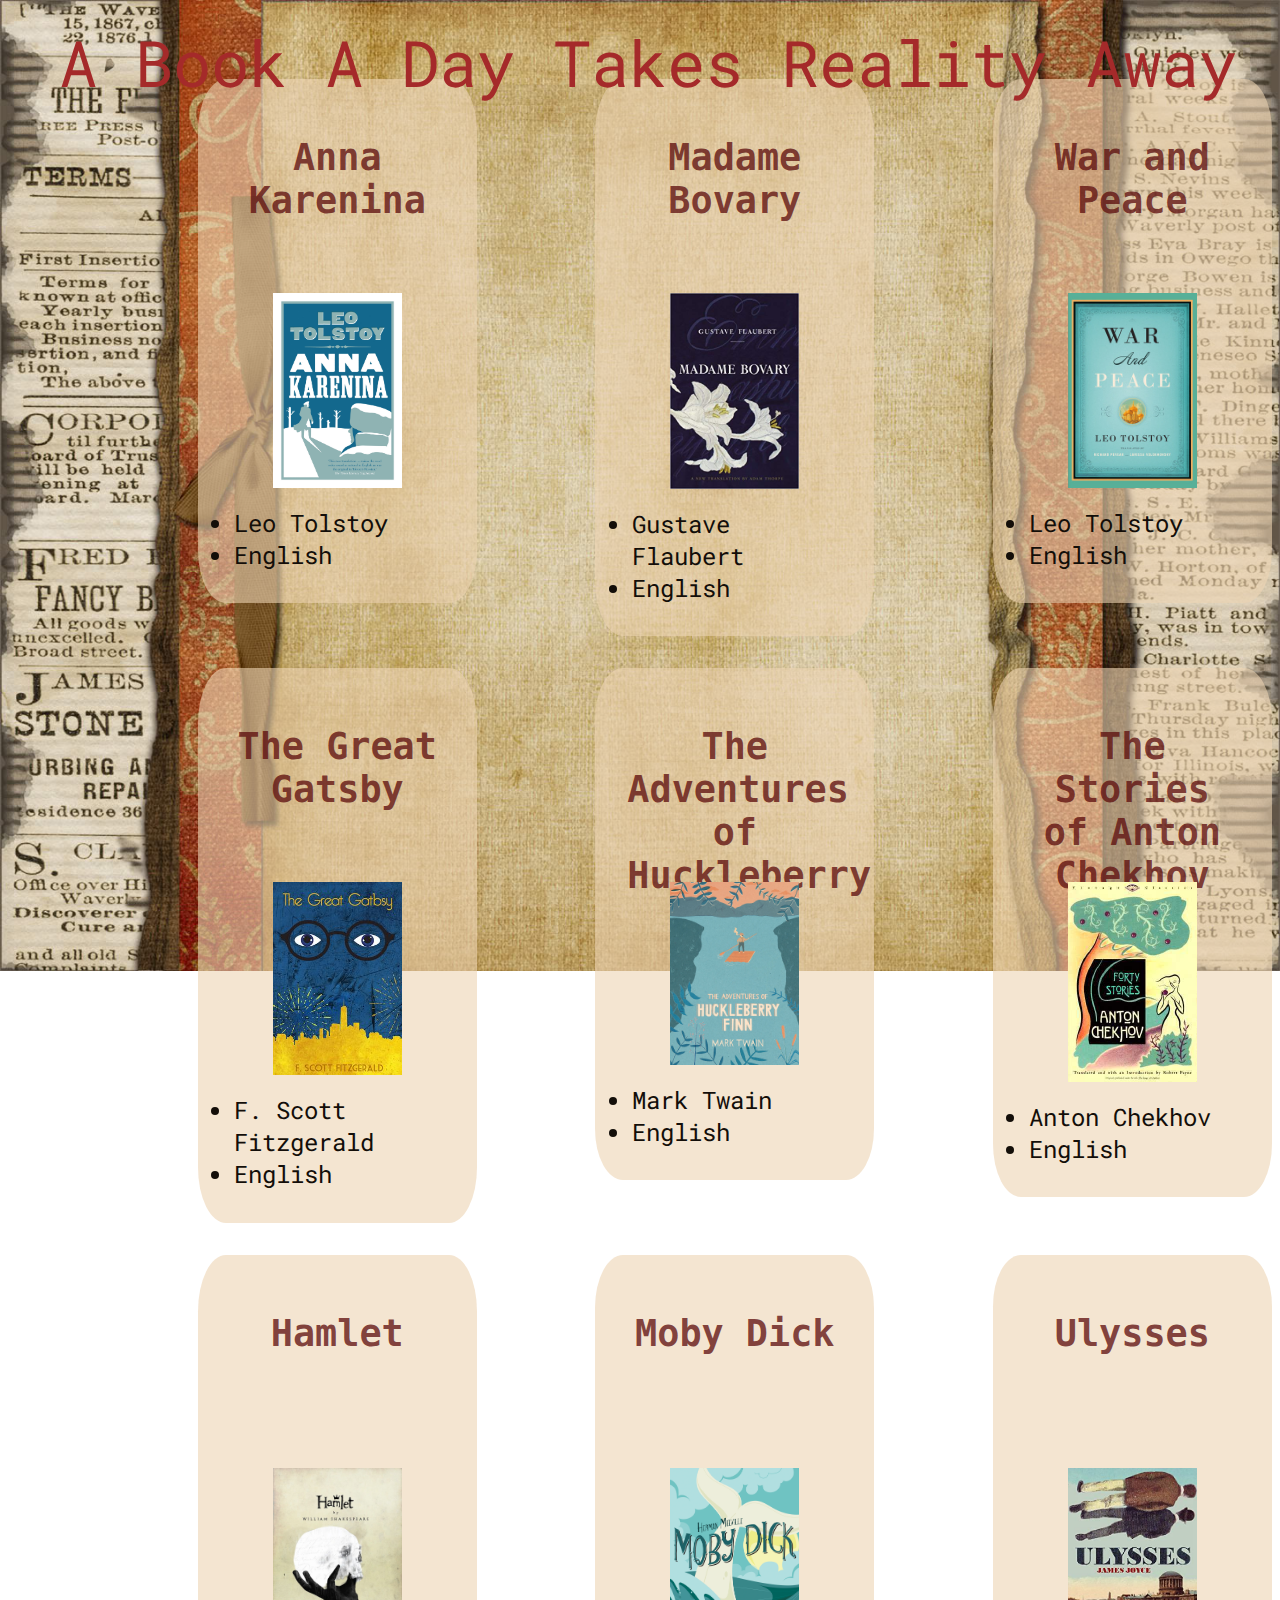
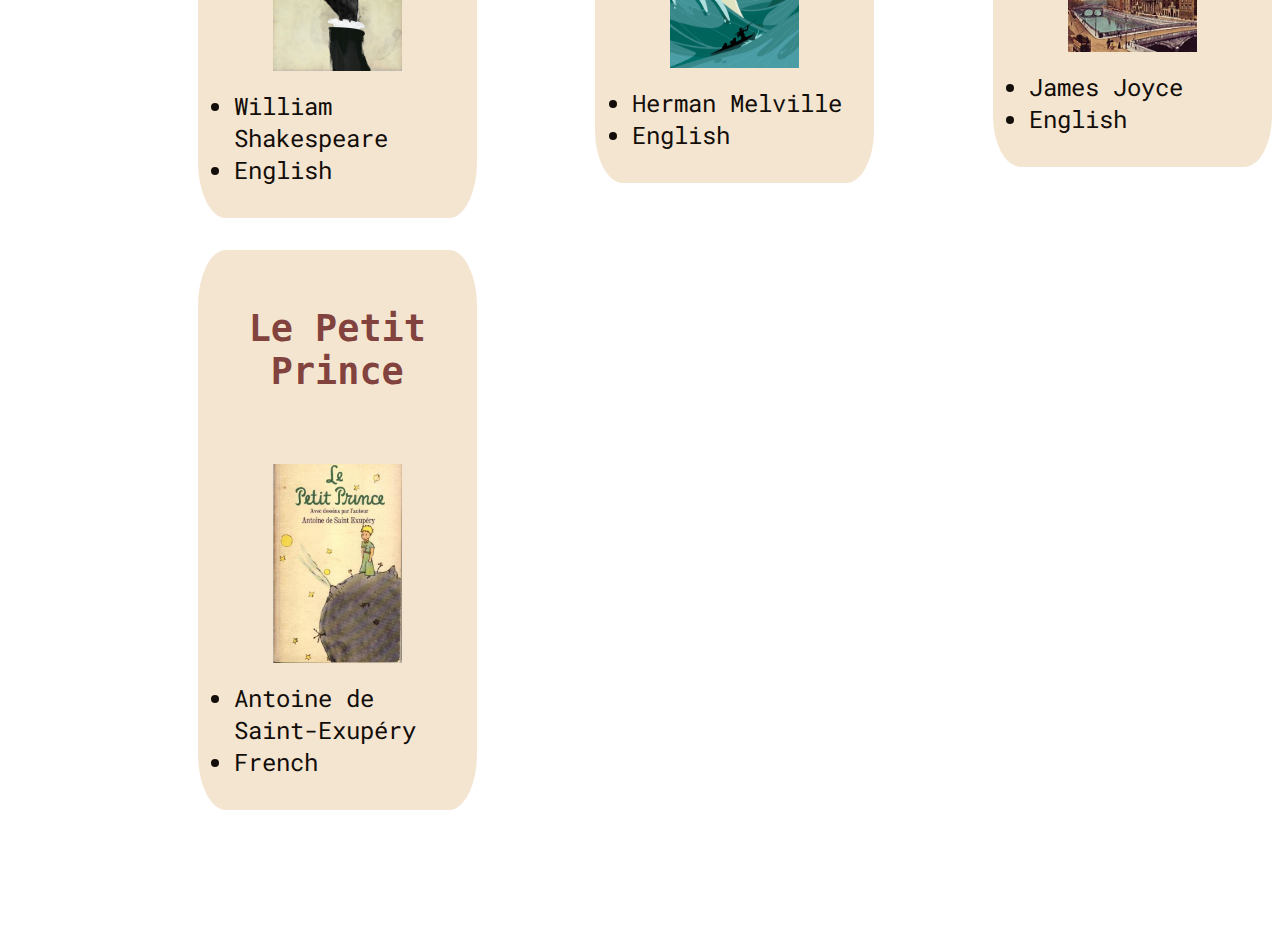
<file: Week-6-Revised/index.html>
<!DOCTYPE html>
<html lang="en">

<head>
    <meta charset="UTF-8">
    <meta name="viewport" content="width=device-width, initial-scale=1.0">
    <meta http-equiv="X-UA-Compatible" content="ie=edge">
    <link rel="stylesheet" href="./style.css">
    <title>FAVORITE BOOKS</title>
</head>

<body>

    <div id=bookList> </div>

    <script src="app.js"></script>
</body>

</html>
</file>
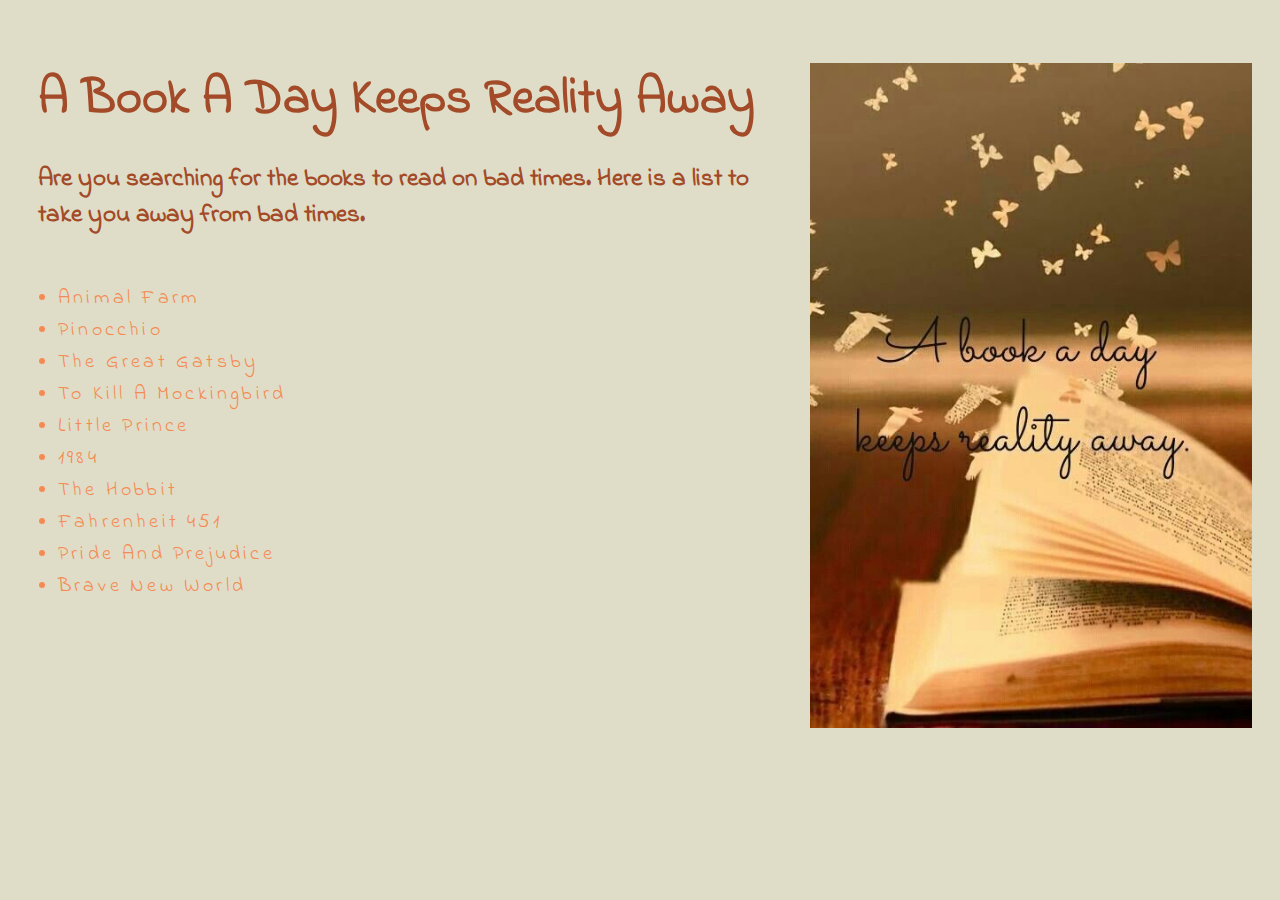
<file: Week-6/index.html>
<!DOCTYPE html>
<html lang="en">

<head>
    <meta charset="UTF-8">
    <meta name="viewport" content="width=device-width, initial-scale=1.0">
    <meta http-equiv="X-UA-Compatible" content="ie=edge">
    <link rel="stylesheet" href="./style.css">
    <link href="https://fonts.googleapis.com/css?family=Indie+Flower&display=swap" rel="stylesheet">
    <title>Book Website With DOM</title>
</head>

<body>

    <script src="./app.js"></script>

</body>

</html>
</file>
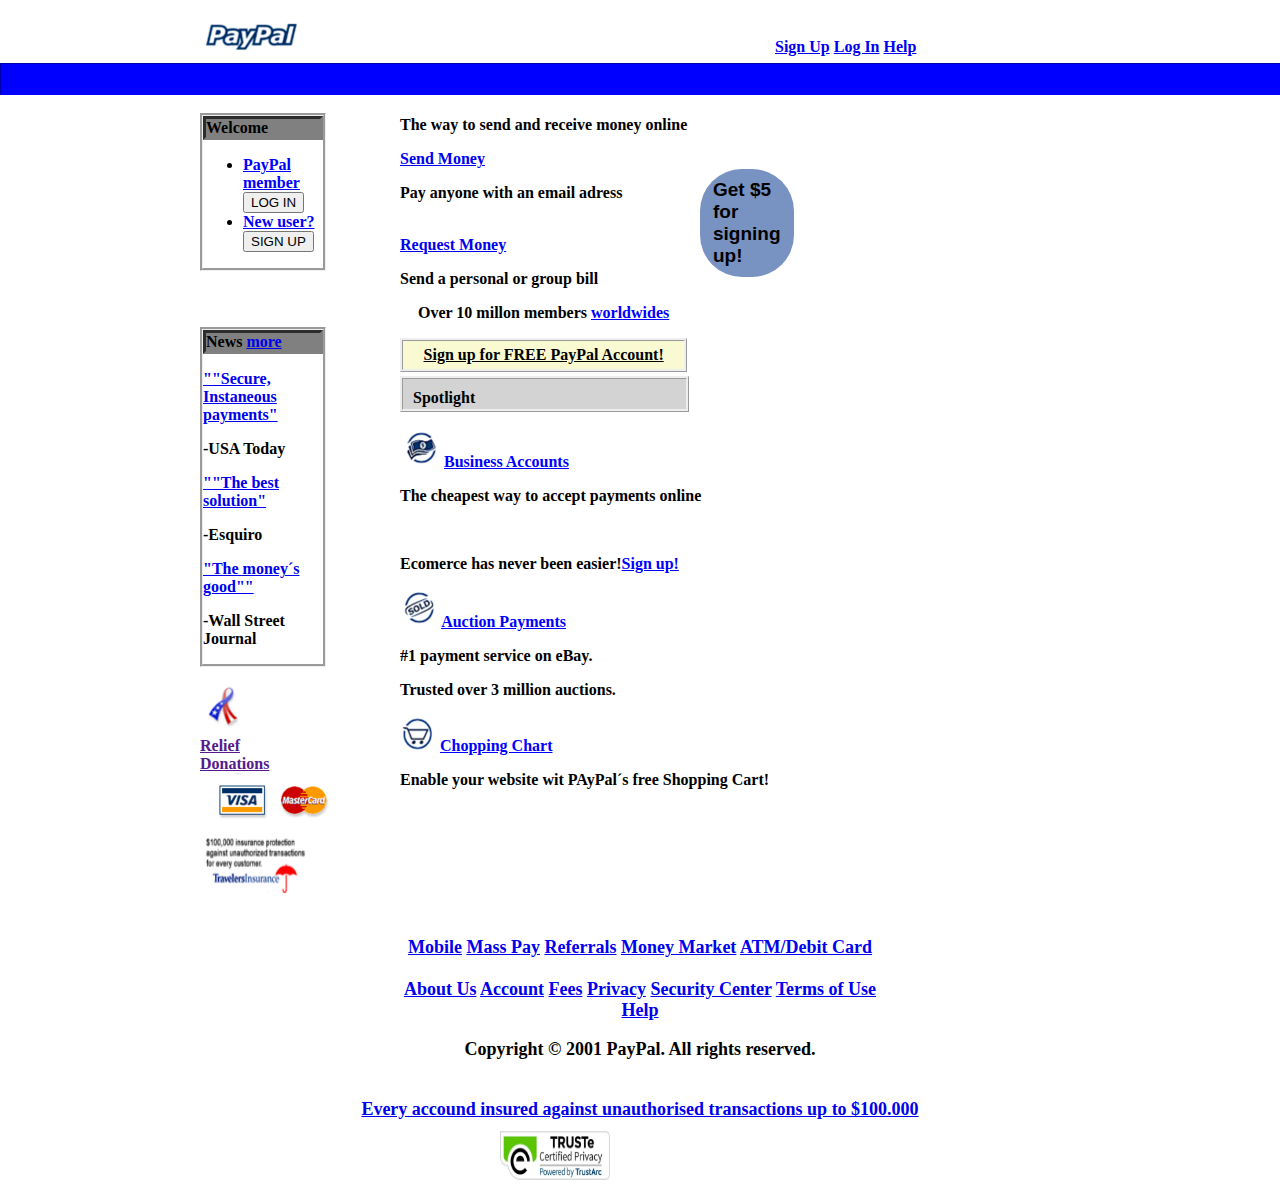
<file: Week-1/paypal/index.html>
<!DOCTYPE html>
<html lang="en" dir="ltr">

<head>
  <meta charset="utf-8">
  <title>PAYPAL ASSIGNMENT</title>
  <link rel="stylesheet" href="css/styles.css">

</head>

<body>

  <img class="paypal" src="images/logo.png" alt="Paypal-logo">
  <div class="signup">
    <a href="#">Sign Up</a>
    <a href="#">Log In</a>
    <a href="#">Help</a>
  </div>

  <hr>

  <div class="Welcome">
    <p class="id1">Welcome</p>
    <ul>
      <li> <span class="log">PayPal member</span><br>
        <input type="button" name="" value="LOG IN">
        <br></li>
      <li> <span class="log">New user?</span><br>
        <input type="button" name="" value="SIGN UP"></li>
    </ul>
  </div>

  <div class="way">
    <p>The way to send and receive money online</p>
    <a href="#">Send Money</a>
    <p>Pay anyone with an email adress</p><br>
    <a href="#">Request Money</a>
    <p>Send a personal or group bill</p>
    <p class="center"> Over 10 millon members <span>worldwides</span> </p>
    <p class="button">Get $5 for signing up!</p>
    <p class="free">Sign up for FREE PayPal Account!</p>
  </div>

  <div class="spot">
    <p class="spot1">Spotlight</p>
  </div>

<div class="bus">
  <img src="images/icon3.png" alt="money">
  <span>Business Accounts</span>
  <p>The cheapest way to accept payments online</p>
<br>
<p>Ecomerce has never been easier!<span>Sign up!</span></p>

<img src="images/icon1.png" alt="Auction">
<span>Auction Payments</span>
<p>#1 payment service on eBay.</p>

<p>Trusted over 3 million auctions.</p>

<img src="images/icon2.png" alt="shopping-car">
<span>Chopping Chart</span>
<p>Enable your website wit PAyPal´s free Shopping Cart!</p>

</div><br> <br>
  <div class="news">
    <p class="id1">News <a href="#">more</a> </p>
    <a href="#">""Secure, Instaneous payments"</a>
    <p class="quote">-USA Today</p>
    <a href="#">""The best solution"</a>
    <p class="quote">-Esquiro</p>
    <a href="#">"The money´s good""</a>
    <p class="quote">-Wall Street Journal</p>
  </div>
  <div class="ads">
    <img src="images/logo2.png" alt="Relief Donations">
    <a href="">Relief Donations</a>
    <img src="images/cards.png" alt="cards">
    <br>
    <img class="travel"src="images/ad.png" alt="travel-insurance">
  </div>

  <div class="adress">
    <a href="#">Mobile</a>
    <a href="#">Mass Pay</a>
    <a href="#">Referrals</a>
    <a href="#">Money Market</a>
    <a href="#">ATM/Debit Card</a> <br><br>
    <a href="#">About Us</a>
    <a href="#">Account</a>
    <a href="#">Fees</a>
    <a href="#">Privacy</a>
    <a href="#">Security Center</a>
    <a href="#">Terms of Use</a><br>
    <a href="#">Help</a>
  </div>

  <div class="copy">
    <p>Copyright © 2001 PayPal. All rights reserved.</p>
    <br>
    <a href="#">Every accound insured against unauthorised transactions
      up to $100.000</a>
  </div>

  <img class="trust" src="images/trust.png" alt="Trust-e">
</body>

</html>
</file>
<file: Week-6-Revised/style.css>
@import url('https://fonts.googleapis.com/css?family=Butterfly+Kids|Merriweather|Roboto+Mono&display=swap');
body {
    font-family: 'Roboto Mono', monospace, Merriweather, serif;
    background: url('./img/book-cover.jpg');
    background-size: 100%;
    background-attachment: fixed;
    background-repeat: no-repeat;
}

h1 {
    font-family: 'monospace', cursive;
}

header {
    color: brown;
    text-align: center;
    font-size: 4em;
    width: 100%;
    position: fixed;
    padding: 10px 0;
    top: 10px;
}

#bookList {
    margin: 5% 0% 10% 15%;
    display: flex;
    flex-wrap: wrap;
    justify-content: space-between;
}

ul {
    width: 20%;
    height: 70%;
    padding: 3%;
    background-color: rgba(236, 211, 178, .6);
    border-radius: 10%;
    text-align: center;
}

li {
    text-align: left;
    font-size: 1.5em;
    margin-left: 2%;
    font-family: 'Roboto Mono', monospace, ;
    color: rgb(19, 14, 9)
}

h1 {
    height: 16vh;
    margin-bottom: 1%;
    font-size: 2.3em;
    color: rgba(92, 12, 12, 0.774)
}

img {
    width: 60%;
    height: 50%;
    margin-top: 5%;
    margin-bottom: 7%;
}


/* tablet settings */

@media only screen and (min-width: 480px) and (max-width: 1024px) {
    header {
        position: fixed;
        top: 0;
        width: 100%;
        height: 15%;
    }
    img {
        width: 50%;
        height: 10%
    }
}


/* phone settings */
</file>
<file: Week-6/style.css>
body {
    background-color: #dfddc7;
    font-family: 'Indie Flower', cursive;
}

h1 {
    margin-top: 5%;
    margin-left: 30px;
    color: #a34a28;
    font-size: 50px;
}

img {
    float: right;
    padding: 0 20px;
    width: 35%;
    height: 10%;
}

#bestList {
    position: relative;
    margin: 50px;
    font-size: 20px;
    letter-spacing: .2rem;
    line-height: 1.6;
    color: #f58b54;
}

#entranceprg {
    font-size: 25px;
}
</file>
<file: Week-1/paypal/css/styles.css>
body {
  margin: 0;
  font-weight: bolder;
}

.paypal {
  position: relative;
  top: 20px;
  left: 200px;
}

.signup {
  padding-left: 25px;
  position: absolute;
  left: 750px;
}

hr {
  margin-top: 25px;
  margin-left: 0;
  border-color: blue;
  height: 30px;
  background-color: blue;
}

.Welcome {
  position: relative;
  top: 10px;
  left: 200px;
  width: 120px;
  border-style: groove;
}

.way {
  position: absolute;
  top: 100px;
  margin-left: 400px;
}

.center {
  text-align: center;
}

span {
  text-decoration: underline;
  color: blue;
}

.button {
  position: absolute;
  top: 50px;
  left: 300px;
  background-color: #7892c2;
  -moz-border-radius: 42px;
  -webkit-border-radius: 42px;
  border-radius: 42px;
  display: inline-block;
  cursor: pointer;
  font-family: Arial;
  font-size: 19px;
  padding: 10px 13px;
  text-decoration: none;
}

.free {
  border-style: ridge;
  background-color: #FAFAD2;
  text-decoration: underline;
  text-align: center;
  padding: 5px;
}

.spot {
  position: absolute;
  margin-top: 115px;
  margin-left: 400px;
  background-color: #D3D3D3;
  width: 263px;
  height: 10px;
  padding: 10px;
  border-style: ridge;
}

.spot1 {
  text-align: left;
  border-top-width: 0px;
  margin-top: 0px;
  margin-bottom: 0px;
}

.bus {
  position: absolute;
  left: 400px;
  display: inline;
  margin-top: 170px;
}

.id1 {
  border-style: inset;
  border-color: grey;
  margin-top: 0;
  background-color: grey;
}

.news {
  position: relative;
  top: 30px;
  left: 200px;
  width: 120px;
  border-style: groove;
}

.quote {
  margin-right: 0;
}

.ads {
  position: relative;
  top: 40px;
  left: 200px;
  width: 75px;
}

.travel {
  width: 110px;
  height: 70px;
}

.adress {
  margin-left: 0px;
  margin-top: 70px;
  border-left-width: 100px;
  text-align: center;
  font-size: 18px;
}

.copy {
  text-align: center;
  font-size: 18px;
  font-weight: bolder;
}

.trust {
  position: absolute;
  left: 500px;
  width: 110px;
  height: 70px;
}
</file>
